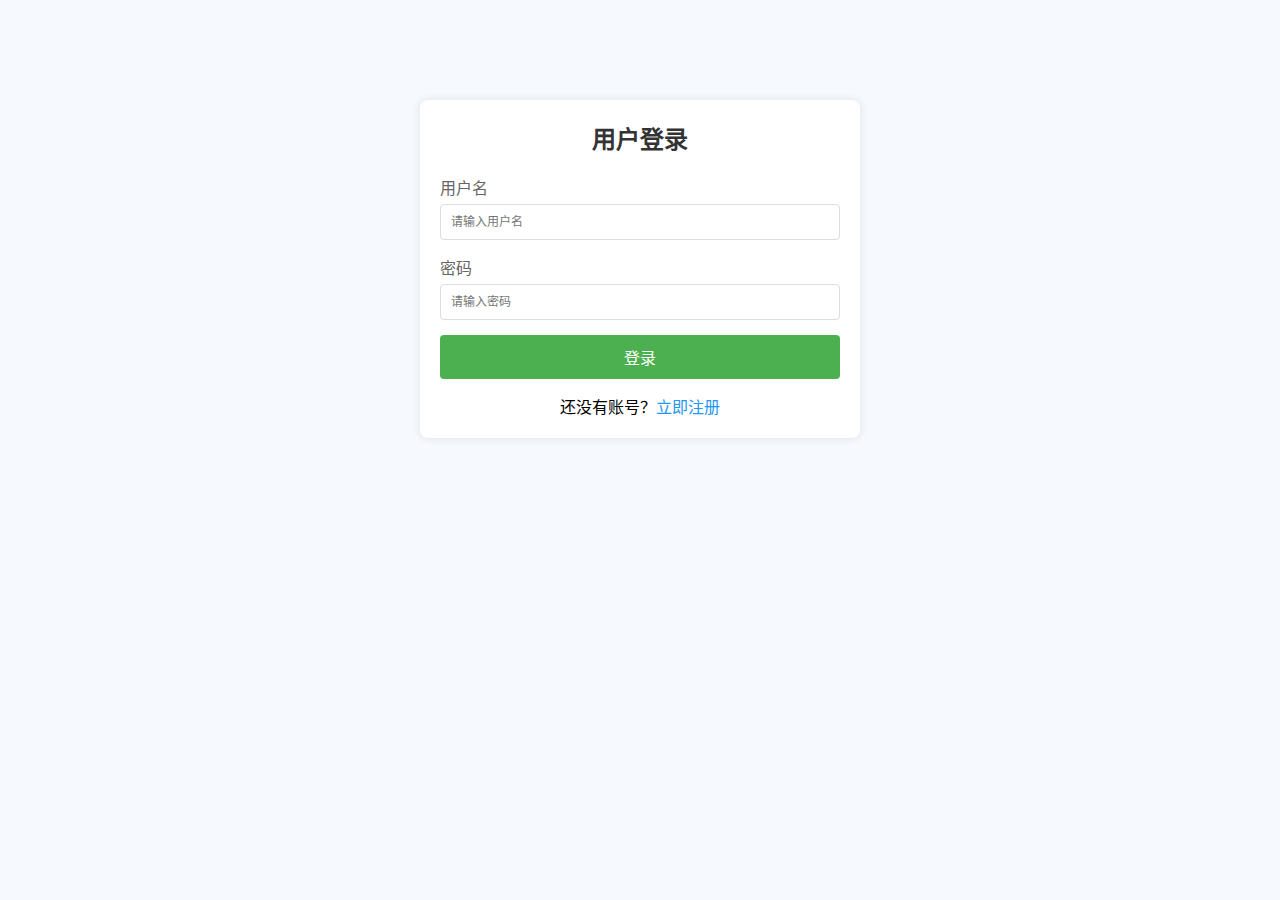
<file: login.html>
<!DOCTYPE html>
<html lang="zh-CN">

<head>
    <meta charset="UTF-8">
    <meta name="viewport" content="width=device-width, initial-scale=1.0">
    <title>登录 - 天气预报</title>
    <link rel="stylesheet" href="index.css">
    <link rel="shortcut icon" href="https://mat1.gtimg.com/www/icon/favicon2.ico">
    <style>
        .login-container {
            max-width: 400px;
            margin: 100px auto;
            padding: 20px;
            background-color: white;
            border-radius: 8px;
            box-shadow: 0 0 10px rgba(0, 0, 0, 0.1);
        }

        .login-title {
            text-align: center;
            margin-bottom: 20px;
            color: #333;
        }

        .form-group {
            margin-bottom: 15px;
        }

        .form-group label {
            display: block;
            margin-bottom: 5px;
            color: #666;
        }

        .form-group input {
            width: 100%;
            padding: 10px;
            border: 1px solid #ddd;
            border-radius: 4px;
            box-sizing: border-box;
        }

        .btn-login {
            width: 100%;
            padding: 10px;
            background-color: #4CAF50;
            color: white;
            border: none;
            border-radius: 4px;
            cursor: pointer;
            font-size: 16px;
        }

        .btn-login:hover {
            background-color: #45a049;
        }

        .register-link {
            text-align: center;
            margin-top: 15px;
        }

        .register-link a {
            color: #2196F3;
            text-decoration: none;
        }

        .register-link a:hover {
            text-decoration: underline;
        }

        .error-message {
            color: red;
            text-align: center;
            margin-bottom: 15px;
            display: none;
        }
    </style>
</head>

<body>
    <div class="login-container">
        <h2 class="login-title">用户登录</h2>
        <form id="login-form">
            <div class="form-group">
                <label for="username">用户名</label>
                <input type="text" id="username" name="username" placeholder="请输入用户名" required>
            </div>
            <div class="form-group">
                <label for="password">密码</label>
                <input type="password" id="password" name="password" placeholder="请输入密码" required>
            </div>
            <button type="submit" class="btn-login">登录</button>
        </form>
        <div class="register-link">
            还没有账号？<a href="register.html">立即注册</a>
        </div>
    </div>

    <script>
        document.getElementById('login-form').addEventListener('submit', function (e) {
            e.preventDefault();
            const username = document.getElementById('username').value;
            const password = document.getElementById('password').value;

            if (!username || !password) {
                alert('请填写所有必填字段');
                return;
            }

            // 从localStorage获取用户数据
            const users = JSON.parse(localStorage.getItem('users')) || {};

            // 检查用户是否存在以及密码是否匹配
            if (users[username] && users[username] === password) {
                // 设置登录状态
                localStorage.setItem('currentUser', username);
                alert('登录成功！');
                window.location.href = 'index.html';
            } else {
                alert('用户名或密码错误');
            }
        });
    </script>
</body>

</html>
</file>
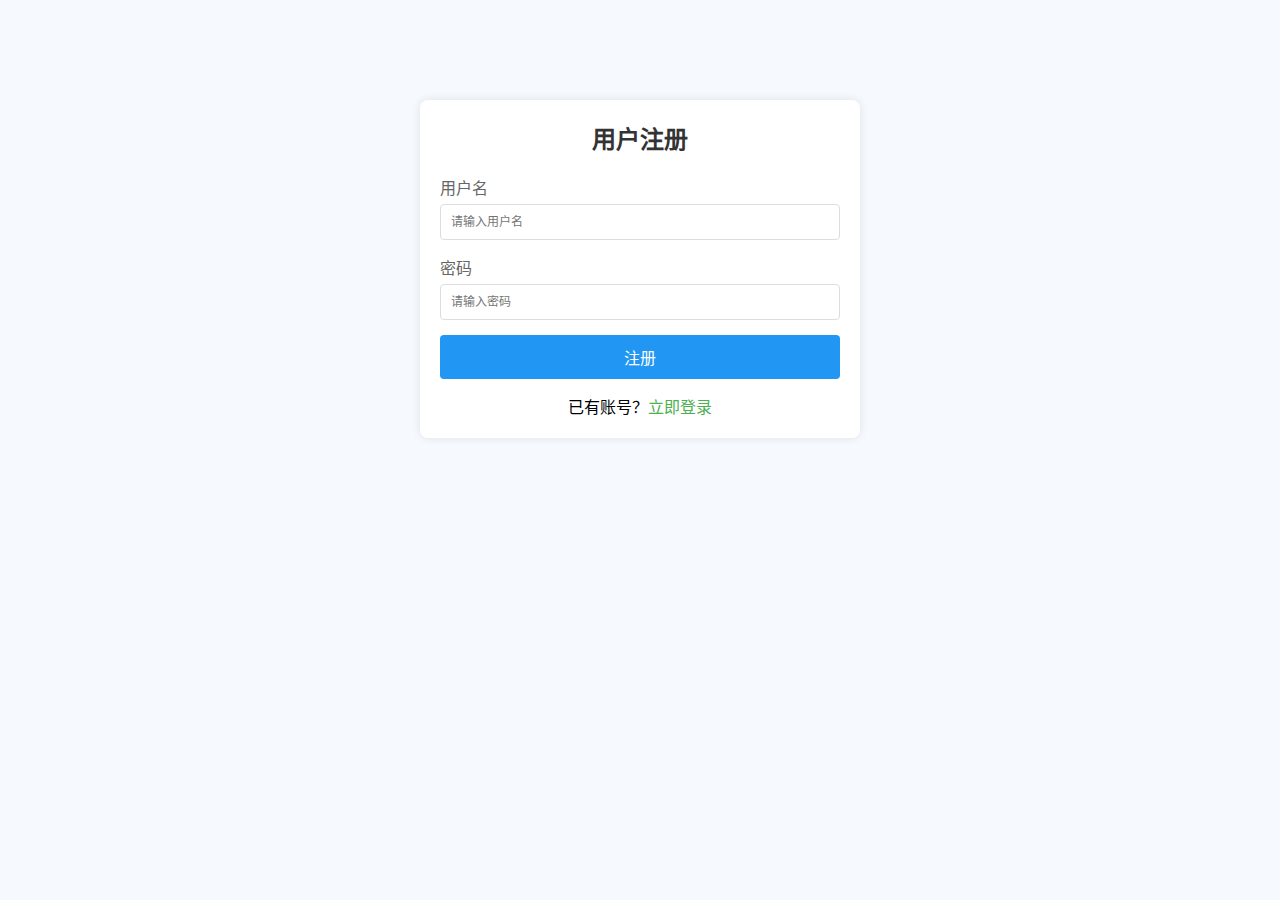
<file: register.html>
<!DOCTYPE html>
<html lang="zh-CN">

<head>
    <meta charset="UTF-8">
    <meta name="viewport" content="width=device-width, initial-scale=1.0">
    <title>注册 - 天气预报</title>
    <link rel="stylesheet" href="index.css">
    <link rel="shortcut icon" href="https://mat1.gtimg.com/www/icon/favicon2.ico">
    <style>
        .register-container {
            max-width: 400px;
            margin: 100px auto;
            padding: 20px;
            background-color: white;
            border-radius: 8px;
            box-shadow: 0 0 10px rgba(0, 0, 0, 0.1);
        }

        .register-title {
            text-align: center;
            margin-bottom: 20px;
            color: #333;
        }

        .form-group {
            margin-bottom: 15px;
        }

        .form-group label {
            display: block;
            margin-bottom: 5px;
            color: #666;
        }

        .form-group input {
            width: 100%;
            padding: 10px;
            border: 1px solid #ddd;
            border-radius: 4px;
            box-sizing: border-box;
        }

        .btn-register {
            width: 100%;
            padding: 10px;
            background-color: #2196F3;
            color: white;
            border: none;
            border-radius: 4px;
            cursor: pointer;
            font-size: 16px;
        }

        .btn-register:hover {
            background-color: #0b7dda;
        }

        .login-link {
            text-align: center;
            margin-top: 15px;
        }

        .login-link a {
            color: #4CAF50;
            text-decoration: none;
        }

        .login-link a:hover {
            text-decoration: underline;
        }
    </style>
</head>

<body>
    <div class="register-container">
        <h2 class="register-title">用户注册</h2>
        <form id="register-form">
            <div class="form-group">
                <label for="username">用户名</label>
                <input type="text" id="username" name="username" placeholder="请输入用户名" required>
            </div>
            <div class="form-group">
                <label for="password">密码</label>
                <input type="password" id="password" name="password" placeholder="请输入密码" required>
            </div>
            <button type="submit" class="btn-register">注册</button>
        </form>
        <div class="login-link">
            已有账号？<a href="login.html">立即登录</a>
        </div>
    </div>

    <script>
        document.getElementById('register-form').addEventListener('submit', function (e) {
            e.preventDefault();
            const username = document.getElementById('username').value;
            const password = document.getElementById('password').value;

            if (!username || !password) {
                alert('请填写所有必填字段');
                return;
            }

            if (password.length < 6) {
                alert('密码长度不能少于6位');
                return;
            }

            // 从localStorage获取用户数据
            let users = JSON.parse(localStorage.getItem('users')) || {};

            // 检查用户名是否已存在
            if (users[username]) {
                alert('用户名已存在，请选择其他用户名');
                return;
            }

            // 保存新用户
            users[username] = password;
            localStorage.setItem('users', JSON.stringify(users));

            alert('注册成功，请登录');
            window.location.href = 'login.html';
        });
    </script>
</body>

</html>
</file>
<file: index.css>
* {
    padding: 0;
    margin: 0;
}


body {
    background: #f6f9fe url(https://mat1.gtimg.com/qqcdn/tupload/1630660726331.jpg) no-repeat center top;
}

ol,
ul {
    list-style: none;
}


input,
textarea {
    font-size: 12px;
}

a {
    text-decoration: none;
    color: #333;
}


#header {
    height: 64px;
    border-bottom: 1px solid rgba(255, 255, 255, .24);
    margin-bottom: 42px;
    position: relative;
    z-index: 2;
}

#header #logo {
    float: left;
    height: 37px;
    margin-top: 13px;
}

#imgslocation {
    text-align: right;
    padding-top: 17px;
    height: 32px;
    vertical-align: middle;
    position: relative;
}

#imgslocation #imgsshow {
    display: inline-block;
    vertical-align: middle;
    margin-right: 12px;
    padding: 10px 0;
    position: relative;
}

#imgslocation #imgsshow:hover #imgsattention {
    display: block;
}

#txt-cur-location {
    font-size: 16px;
    color: #fff;
    cursor: pointer;
}

#txt-cur-location:before {
    content: '';
    float: left;
    height: 16px;
    width: 16px;
    background-image: url(https://mat1.gtimg.com/qqcdn/tupload/1630660669191.png);
    margin-right: 7px;
    margin-top: 1px;
}

#btn-attention {
    display: inline-block;
    font-size: 14px;
    color: #fff;
    opacity: .7;
    margin-right: 20px;
    vertical-align: middle;
}

#btn-attention:hover {
    color: #fff;
    opacity: 1;
}

#imgscurrent .container {
    height: 310px;
    background-repeat: no-repeat;
    background-position: right top;
    position: relative;
}

#imgscurrent #imgscurrent-weather {
    position: absolute;
    top: 78px;
    right: 80px;
    width: 134px;
    height: 134px;
}

#imgscurrent #imgscurrent-weather .big_icon {
    font-size: 134px;
    color: #FED54E;
}

#imgscurrent #txt-pub-time {
    font-size: 14px;
    color: #fff;
    opacity: .6;
    height: 19px;
    line-height: 19px;
    margin-bottom: 20px;
}

#imgscurrent #imgsmain {
    height: 86px;
    margin-bottom: 28px;
    vertical-align: bottom;
    font-size: 0;
}

#imgscurrent #imgsmain #txt-temperature {
    display: inline-block;
    font-size: 86px;
    color: #fff;
    height: 86px;
    line-height: 86px;
}

#imgscurrent #imgsmain #txt-name {
    display: inline-block;
    font-size: 28px;
    color: #fff;
    line-height: 45px;
    height: 45px;
    margin-right: 24px;
}

#imgscurrent #imgsmain #imgsaqi {
    display: inline-block;
    position: relative;
    margin-right: 24px;
    cursor: pointer;
}

#imgscurrent #imgsmain #imgsaqi:hover .popwindow {
    display: block;
}

#imgscurrent #imgsmain .info-aqi {
    border-radius: 18px;
    height: 18px;
    line-height: 18px;
    font-size: 14px;
    color: #fff;
    padding: 3px 10px 3px 3px;
}

#imgscurrent #imgsmain .info-aqi:before {
    content: '';
    float: left;
    width: 18px;
    height: 18px;
    background-color: #fff;
    background-repeat: no-repeat;
    background-position: center;
    border-radius: 50%;
    margin-right: 10px;
}

#imgscurrent #imgsmain .air-level1 .header {
    background-color: #a3d765;
}

#imgscurrent #imgsmain .air-level1 .header:before {
    border-bottom-color: #a3d765;
}

#imgscurrent #imgsmain .air-level1 .info-aqi {
    background-color: #a3d765;
}

#imgscurrent #imgsmain .air-level1 .info-aqi:before {
    background-image: url(https://mat1.gtimg.com/qqcdn/tupload/1630660670276.png);
}

#imgscurrent #imgsmain #ls-warning {
    display: inline-block;
}

#imgscurrent #imgsother {
    vertical-align: middle;
    font-size: 0;
    margin-bottom: 28px;
}

#imgscurrent #imgsother .item {
    display: inline-block;
    margin-right: 42px;
    color: #fff;
    height: 20px;
    line-height: 20px;
    font-size: 0;
}

#imgscurrent #imgsother #info-limit {
    visibility: hidden;
}

#imgscurrent #imgsother #info-limit.show {
    visibility: visible;
}

#imgscurrent #imgsother .icon {
    display: inline-block;
    height: 20px;
    width: 20px;
    background-size: 20px 20px;
    vertical-align: middle;
    margin-right: 10px;
}

#imgscurrent #imgsother .txt {
    display: inline-block;
    font-size: 18px;
    vertical-align: middle;
}

#imgscurrent #imgsother .wind-4 {
    background-image: url(https://mat1.gtimg.com/qqcdn/tupload/1630660671587.png);
}

#imgscurrent #imgsother #icon-humidity {
    background-image: url(https://mat1.gtimg.com/qqcdn/tupload/1630660665884.png);
}

#imgscurrent #imgsother #icon-kPa {
    background-image: url(https://mat1.gtimg.com/qqcdn/tupload/1630660670106.png);
}

#imgscurrent #imgsother #icon-limit {
    background-image: url(https://mat1.gtimg.com/qqcdn/tupload/1630660670945.png);
}

#imgshours {
    height: 143px;
    margin: 130px auto 40px;
    background: #fff;
    border-radius: 10px;
    box-shadow: 0 0 14px 0 rgba(0, 0, 0, .08);
    width: 1140px;
    padding: 20px 30px 27px;
    overflow: hidden;
}

#imgshours #title {
    font-size: 18px;
    color: #344665;
    height: 21px;
    line-height: 21px;
    margin-bottom: 22px;
    float: left;
    margin-right: 10px;
}

#imgshours #title:before {
    content: '';
    float: left;
    height: 7px;
    width: 7px;
    overflow: hidden;
    margin-right: 10px;
    background: #344665;
    border-radius: 50%;
    margin-top: 8px;
}

#imgshours #txt-source {
    float: left;
    font-size: 12px;
    color: #8a9baf;
    height: 21px;
    line-height: 21px;
}

#imgshours .imgspage-ctrl {
    float: right;
}

#imgshours #imgsweather {
    clear: both;
    width: 4800px;
    -webkit-transition: margin 1s ease-in-out;
    -moz-transition: margin 1s ease-in-out;
    -ms-transition: margin 1s ease-in-out;
    -o-transition: margin 1s ease-in-out;
    transition: margin 1s ease-in-out;
}

#ls-weather-hour {
    display: flex;
    flex-flow: row wrap;
    transform: translateX(0);
    transition: transform 1s ease-in-out;
}

#imgshours #ls-weather-hour .item {
    float: left;
    width: 40px;
    margin-right: 60px;
    text-align: center;
    background-repeat: no-repeat;
    background-position: right;
    position: relative;
}

#imgshours #ls-weather-hour .item .txt-time {
    font-size: 14px;
    color: #8a9baf;
    line-height: 14px;
    height: 14px;
    margin-bottom: 24px;
}

#imgshours #ls-weather-hour .item .icon {
    display: block;
    height: 30px;
    width: 30px;
    margin: 0 auto;
    margin-bottom: 18px;
}

#imgshours #ls-weather-hour .item .txt-degree {
    font-size: 18px;
    color: #384c78;
    line-height: 14px;
}

#imgs7-days {
    float: left;
    width: 740px;
    height: 492px;
    padding: 20px 0 0;
    border-radius: 10px;
    background-color: #fff;
    box-shadow: 0 0 14px 0 rgba(0, 0, 0, .08);
}

#imgs7-days #title {
    font-size: 18px;
    color: #344665;
    line-height: 25px;
    height: 25px;
    margin-bottom: 18px;
    margin-left: 30px;
}

#imgs7-days #title:before {
    content: '';
    float: left;
    height: 7px;
    width: 7px;
    overflow: hidden;
    margin-right: 10px;
    background: #344665;
    border-radius: 50%;
    margin-top: 8px;
}

#imgs7-days #link-15 {
    float: right;
    background: #f8faff;
    border: 1px solid #dce5f0;
    border-radius: 37px;
    font-size: 12px;
    color: #384c78;
    line-height: 26px;
    height: 26px;
    width: 100px;
    text-align: center;
    margin-right: 30px;
}

#imgs7-days #link-15:hover {
    background: #eef0f6;
    border: 1px solid #e9e9e9;
    color: #868686;
}

#imgs7-days #imgsweather {
    overflow: hidden;
    position: relative;
    width: 100%;
}

#imgs7-days .item {
    width: 92px;
    text-align: center;
    float: left;
    background-repeat: no-repeat;
    background-position: right;
    position: relative;
    padding: 11px 0 25px;
}

#imgs7-days .item.first .day {
    color: #c2c2c2;
}

#imgs7-days .item.first .date {
    color: #c2c2c2;
}

#imgs7-days .item.first .weather {
    color: #c2c2c2;
}

#imgs7-days .item.first .icon {
    opacity: .3;
}

#imgs7-days .item.first .wind {
    color: #c2c2c2;
}

#imgs7-days .item .day {
    font-size: 14px;
    color: #384c78;
    margin-bottom: 12px;
    height: 14px;
    line-height: 14px;
}

#imgs7-days .item .date {
    font-size: 12px;
    color: #8a9baf;
    margin-bottom: 30px;
    height: 12px;
    line-height: 12px;
}

#imgs7-days .item .imgsdaytime .weather {
    margin-bottom: 20px;
}

#imgs7-days .item .imgsnight {
    margin-top: 174px;
    margin-bottom: 24px;
}

#imgs7-days .item .imgsnight .icon {
    margin-bottom: 20px;
}

#imgs7-days .item .icon {
    display: inline-block;
    height: 30px;
    width: 30px;
}

#imgs7-days .item .weather {
    font-size: 14px;
    color: #384c78;
    line-height: 14px;
    height: 14px;
}

#imgs7-days .item .wind {
    font-size: 12px;
    color: #8a9baf;
    line-height: 12px;
    height: 12px;
}

#imgs7-days #chart-days {
    width: 740px;
    height: 174px;
    position: absolute;
    top: 145px;
}

#imgsliving-index {
    float: right;
    width: 430px;
    position: relative;
}

#imgsliving-index #title {
    float: left;
    font-size: 18px;
    color: #344665;
    height: 21px;
    line-height: 21px;
    margin-bottom: 6px;
    margin-top: 6px;
}

#imgsliving-index #title:before {
    content: '';
    float: left;
    height: 7px;
    width: 7px;
    overflow: hidden;
    margin-right: 10px;
    background: #344665;
    border-radius: 50%;
    margin-top: 8px;
}

#imgsliving-index .imgspage-ctrl {
    float: right;
    margin-top: 7px;
}

#imgsliving-index #imgspages {
    clear: both;
    overflow: hidden;
    position: relative;
    width: 440px;
    height: 470px;
    margin-left: -5px;
    padding-top: 18px;
}

#imgsliving-index #imgspages #imgscontent {
    width: 890px;
    transition: all 1s ease-in-out;
}

#imgsliving-index #imgspages .page {
    float: left;
    width: 440px;
}

#imgsliving-index #imgspages .item {
    height: 140px;
    width: 200px;
    background: #fff;
    box-shadow: 0 0 14px 0 rgba(0, 0, 0, .08);
    border-radius: 10px;
    float: left;
    text-align: center;
    overflow: hidden;
    margin-bottom: 20px;
    margin-left: 10px;
}

#imgsliving-index #imgspages .item.odd {
    margin-right: 14px;
}

#imgsliving-index #imgspages .item:hover .imgssub {
    margin-top: -140px;
}

#imgsliving-index #imgspages .imgssub {
    height: 102px;
    width: 100%;
    padding-top: 38px;
    -webkit-transition: margin .5s ease-in-out;
    -moz-transition: margin .5s ease-in-out;
    -ms-transition: margin .5s ease-in-out;
    -o-transition: margin .5s ease-in-out;
    transition: margin .5s ease-in-out;
}

#imgsliving-index #imgspages .icon {
    height: 34px;
    width: 34px;
    display: block;
    margin: 0 auto 12px;
}

#imgsliving-index #imgspages .icon_yusan {
    background-image: url(https://mat1.gtimg.com/qqcdn/tupload/1630660668580.png);
}

#imgsliving-index #imgspages .icon_chuanyi_shushi {
    background-image: url(https://mat1.gtimg.com/qqcdn/tupload/1630660666463.png);
}

#imgsliving-index #imgspages .icon_ganmao {
    background-image: url(https://mat1.gtimg.com/qqcdn/tupload/1630660666965.png);
}

#imgsliving-index #imgspages .icon_xiche {
    background-image: url(https://mat1.gtimg.com/qqcdn/tupload/1630660668362.png);
}

#imgsliving-index #imgspages .icon_yundong {
    background-image: url(https://mat1.gtimg.com/qqcdn/tupload/1630660668568.png);
}

#imgsliving-index #imgspages .icon_fangsai {
    background-image: url(https://mat1.gtimg.com/qqcdn/tupload/1630660666730.png);
}


#imgsliving-index #imgspages .icon_diaoyu {
    background-image: url(https://mat1.gtimg.com/qqcdn/tupload/1630660666695.png)
}

#imgsliving-index #imgspages .icon_jiaotong {
    background-image: url(https://mat1.gtimg.com/qqcdn/tupload/1630660667497.png)
}

#imgsliving-index #imgspages .icon_wurankuosan {
    background-image: url(https://mat1.gtimg.com/qqcdn/tupload/1630660668064.png)
}

#imgsliving-index #imgspages .icon_huazhuang {
    background-image: url(https://mat1.gtimg.com/qqcdn/tupload/1630660667292.png)
}

#imgsliving-index #imgspages .icon_zhongshu {
    background-image: url(https://mat1.gtimg.com/qqcdn/tupload/1630660668776.png)
}

#imgsliving-index #imgspages .icon_lvyou {
    background-image: url(https://mat1.gtimg.com/qqcdn/tupload/1630660667732.png)
}

#imgsliving-index #imgspages .icon_shushidu {
    background-image: url(https://mat1.gtimg.com/qqcdn/tupload/1630660667831.png)
}

#imgsliving-index #imgspages .icon_liangshai {
    background-image: url(https://mat1.gtimg.com/qqcdn/tupload/1630660667594.png)
}


#imgsliving-index #imgspages .content {
    font-size: 16px;
    color: #384c78;
    line-height: 22px;
}

#imgsliving-index #imgspages .imgsdetail {
    height: 100%;
    width: 160px;
    padding: 0 20px;
    display: table;
    overflow: hidden;
}

#imgsliving-index #imgspages .imgsdetail .detail {
    vertical-align: middle;
    text-align: left;
    text-align: justify;
    text-justify: inter-ideograph;
    display: table-cell;
    font-size: 13px;
    color: #384c78;
    line-height: 1.5;
    overflow: hidden;
    text-overflow: ellipsis;
    -webkit-line-clamp: 5;
    -webkit-box-orient: vertical;
}

.popwindow {
    position: absolute;
    display: none;
    z-index: 2;
    height: 169px;
    width: 254px;
    top: 36px;
    left: 50%;
    margin-left: -127px;
}

.popwindow .header {
    border-radius: 6px 6px 0 0;
    height: 42px;
    line-height: 42px;
    font-size: 18px;
    color: #fff;
    text-align: center;
}

.popwindow .header:before {
    content: '';
    display: block;
    position: absolute;
    width: 0;
    height: 0;
    border-left: 7px solid transparent;
    border-right: 7px solid transparent;
    border-bottom: 7px solid transparent;
    top: -7px;
    left: 50%;
    margin-left: -7px;
}

.popwindow .detail {
    min-height: 126px;
    overflow-y: hidden;
    padding: 0 10px 10px 10px;
    margin: 0 -10px;
}

.popwindow .detail .inner {
    background: #fff;
    border-radius: 0 0 6px 6px;
    box-shadow: 0 4px 10px 0 rgba(0, 0, 0, .1);
}

.popwindow .val {
    font-size: 14px;
    color: #555;
    line-height: 24px;
}

.popwindow .titl {
    font-size: 12px;
    color: #9f9f9f;
    line-height: 24px;
}

#air-window #tb-detail {
    width: 100%;
    height: 100%;
    text-align: center;
    table-layout: fixed;
}

#air-window #tb-detail tr {
    height: 63px;
}

#air-window #tb-detail .line1 {
    border-bottom: 1px solid #efefef;
}

#air-window #tb-detail .nth-2 {
    border-left: 1px solid #efefef;
    border-right: 1px solid #efefef;
}

#imgssearch {
    display: inline-block;
    vertical-align: middle;
    position: relative;
    text-align: left;
    height: 30px;
    width: 277px;
    font-size: 14px;
    color: #555;
}

#imgssearch #location {
    font-family: "Microsoft Yahei";
    border: none;
    background: rgba(255, 255, 255, .2);
    border-radius: 49px;
    padding: 5px 13px;
    width: 251px;
    height: 20px;
    color: rgba(255, 255, 255, .7);
    line-height: 20px;
    font-size: 14px;
}

#imgssearch #location:focus {
    outline: 0;
}

#imgssearch #ls-match {
    display: none;
    top: 28px;
    overflow: auto;
    background: #fff;
    box-shadow: 0 0 4px 0 rgba(0, 0, 0, .15);
    border-radius: 5px;
    max-height: 210px;
    margin-top: 4px;
    padding: 8px;
}

#imgssearch #ls-match .match {
    padding: 6px;
    cursor: pointer;
    font-size: 12px;
    color: #555;
    height: 22px;
    line-height: 22px;
}

#imgsattention {
    position: absolute;
    display: none;
    width: 418px;
    min-height: 86px;
    background: #fff;
    left: 8px;
    top: 38px;
    box-shadow: 0 0 4px 0 rgba(0, 0, 0, .1);
    border-radius: 5px;
    padding: 17px 0;
}

#imgsattention #titl {
    text-align: left;
    font-size: 12px;
    color: #9f9f9f;
    height: 17px;
    line-height: 17px;
    margin-left: 20px;
}

#imgsattention #tips-attention {
    font-size: 14px;
    color: #9f9f9f;
    text-align: center;
    line-height: 20px;
}

#imgsattention #ls-attention {
    text-align: left;
    margin-top: 15px;
}

#imgsattention #ls-attention .city {
    height: 32px;
    line-height: 32px;
    padding-left: 20px;
    padding-right: 20px;
    font-size: 14px;
    color: #555;
    letter-spacing: 0;
    display: flex;
    justify-content: space-between;
    align-items: center;
}

.del {
    color: #9f9f9f;
    cursor: pointer;
}


.container {
    width: 1200px;
    margin: 0 auto;
}

.container:after {
    clear: both;
    content: '';
    display: block;
    height: 0;
}

.imgspage-ctrl .btn {
    float: left;
    z-index: 2;
    width: 22px;
    height: 22px;
}

.imgspage-ctrl #btn-prev {
    background-image: url(https://mat1.gtimg.com/qqcdn/tupload/1630660669641.png);
    margin-right: 8px;
}

.imgspage-ctrl #btn-prev:hover {
    background-image: url(https://mat1.gtimg.com/qqcdn/tupload/1630660669832.png);
}

.imgspage-ctrl #btn-next {
    background-image: url(https://mat1.gtimg.com/qqcdn/tupload/1630660669397.png);
}

.imgspage-ctrl #btn-next:hover {
    background-image: url(https://mat1.gtimg.com/qqcdn/tupload/1630660669415.png);
}

#imgsfooter {
    height: 264px;
    background: #3a4570;
    margin-top: 40px;
}

#imgsfooter #imgssponsors {
    text-align: center;
    padding: 50px 0 35px;
}

#imgsfooter #imgssponsors img {
    display: inline-block;
    vertical-align: middle;
    margin: 0 31px;
}

#imgsfooter .tcopyright {
    color: #fff;
    padding: 0;
}

#imgsfooter .tcopyright div {
    margin-bottom: 15px;
}

#imgsfooter .tcopyright a {
    color: #fff;
}

.icon {
    color: #FED54E;
    font-size: 24px;
}

.tcopyright {
    width: 960px;
    margin: 0 auto;
    padding: 8px 0;
    font-size: 12px;
    line-height: 28px;
    color: #333;
    text-align: center;
    overflow: hidden;
    clear: both;
}

.tcopyright .en {
    font-family: Arial;
}

.tcopyright a {
    color: #333;
    text-decoration: none;
}

.tcopyright a:hover {
    color: #bd0a01;
    text-decoration: underline;
}


#hot-city {
    background: #fff;
    box-shadow: 0 0 4px 0 rgba(0, 0, 0, .15);
    border-radius: 5px;
    margin-top: 4px;
    padding: 20px;
    display: none;
}

#hot-city #cur-location {
    display: none;
    height: 14px;
    line-height: 14px;
    cursor: pointer;
    margin-bottom: 24px;
    float: left;
    margin-left: 20px
}

#hot-city #cur-location:hover {
    background: #f3f3f3
}

#hot-city #cur-location:after {
    content: '';
    vertical-align: middle;
    float: right;
    height: 11px;
    width: 10px;
    background-image: url(https://mat1.gtimg.com/qqcdn/tupload/1630660669208.png);
    margin-left: 6px;
    margin-top: 1px
}

#hot-city #history {
    clear: both;
    margin-bottom: 14px
}

#hot-city #history .tit {
    float: left
}

#hot-city #history #btn-clean {
    float: right;
    width: 40px;
    height: 18px;
    line-height: 18px;
    text-align: center;
    border-radius: 9px;
    background-color: #f0f0f0;
    font-size: 12px;
    color: #868686;
    cursor: pointer;
    margin-right: 20px
}

#hot-city #history #ls-history {
    clear: both
}

#hot-city .ls-city {
    clear: both;
    margin: 0 2px 0 16px
}

#hot-city .ls-city:after {
    content: '';
    display: block;
    clear: both;
    height: 0
}

#hot-city .ls-city .opts {
    float: left;
    width: 25%;
    height: 28px;
    cursor: pointer;
    overflow: hidden;
    text-overflow: ellipsis;
    white-space: nowrap
}

#hot-city .ls-city .opts span {
    display: inline-block;
    height: 22px;
    line-height: 22px;
    padding: 0 4px
}

#hot-city .ls-city .opts:hover span {
    background: #f3f3f3;
    border-radius: 2px
}

#ls-match {
    display: none;
    top: 28px;
    overflow: auto;
    background: #fff;
    box-shadow: 0 0 4px 0 rgba(0, 0, 0, .15);
    border-radius: 5px;
    max-height: 210px;
    margin-top: 4px;
    padding: 8px
}

#ls-match em {
    color: #448aff;
    font-style: normal
}

#ls-match .item {
    padding: 6px;
    cursor: pointer;
    font-size: 12px;
    color: #555;
    height: 22px;
    line-height: 22px
}

#ls-match .item.tips {
    color: #888;
    border-bottom: 0;
    text-align: center;
    margin-left: 0
}

.city-name {
    width: 120px;
    display: flex;
    justify-content: flex-start;
    align-items: center;
}

.city:hover .set-default {
    display: flex;
}

.city:hover .default-tag {
    display: none;
}

.city:hover .del {
    opacity: 1;
}

.city {
    display: flex;
    justify-content: flex-start;
    align-items: center;
}

.default-tag {
    color: #0745e3;
    border: 1px solid #0745e3;
    border-radius: 2px;
    height: 14px;
    padding: 0 3px;
    font-size: 10px;
    display: flex;
    align-items: center;
    justify-content: center;
    margin-left: 4px;
}

.set-default {
    color: #999;
    border: 1px solid #999;
    border-radius: 2px;
    display: none;
    margin-left: 4px;
    height: 14px;
    padding: 0 3px;
    font-size: 10px;
    display: none;
    align-items: center;
    justify-content: center;
}

.del {
    opacity: 0;
}

.del-image {
    width: 19px;
    height: 19px;
}
</file>
